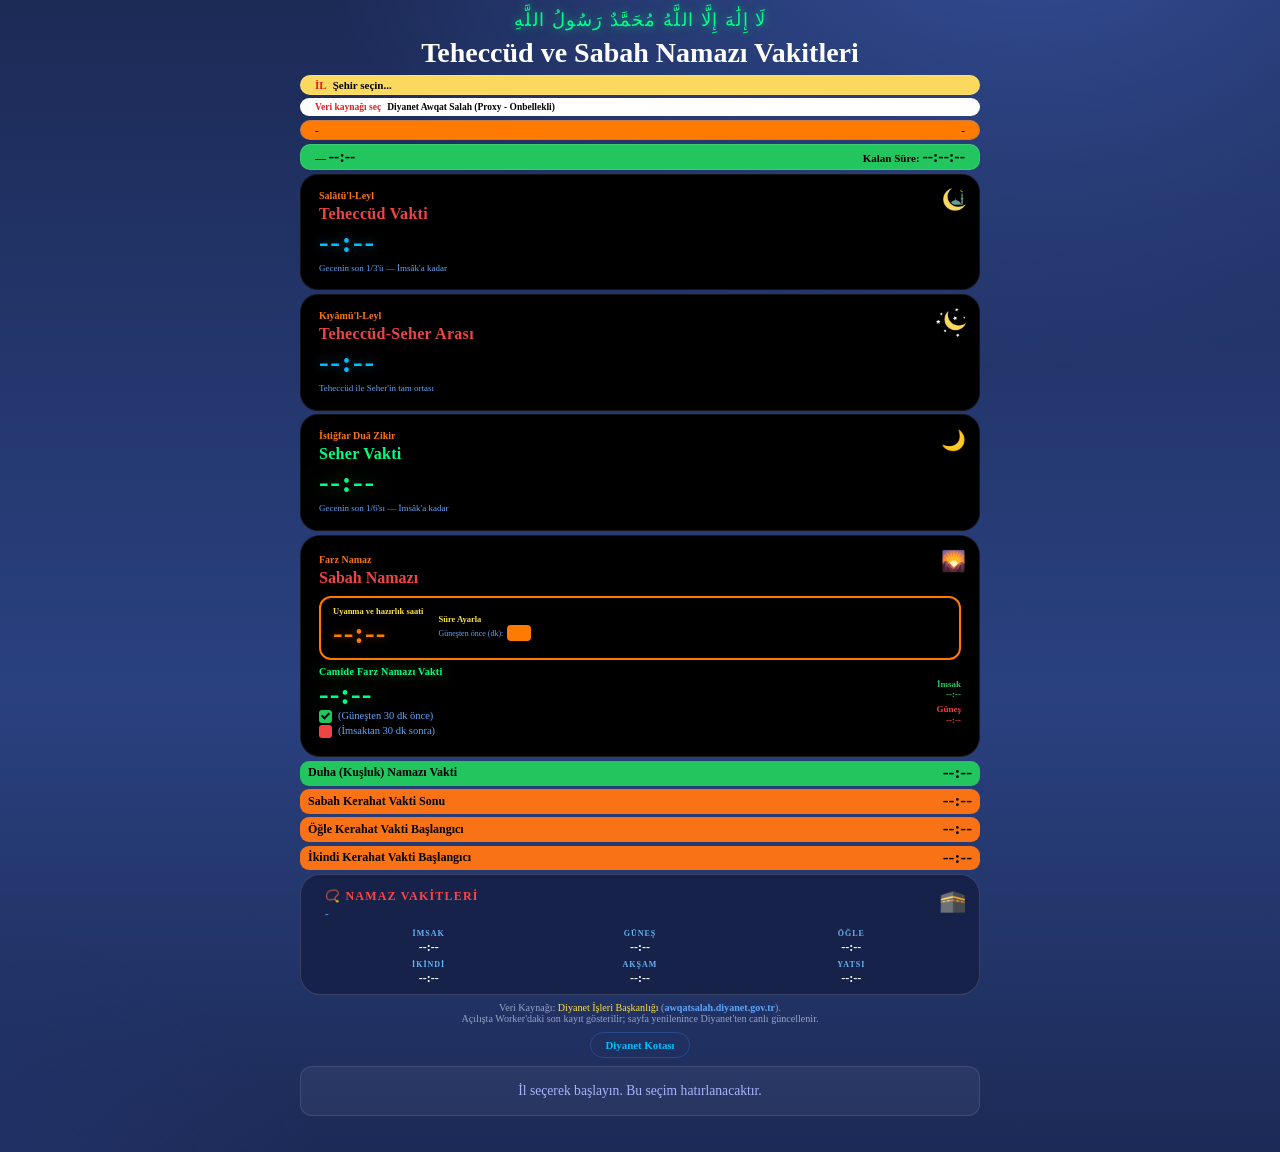
<file: index.html>
<!DOCTYPE html>
<html lang="tr">
<head>
    <meta charset="UTF-8">
    <meta name="viewport" content="width=device-width, initial-scale=1.0, viewport-fit=cover">
    <title>Kıyâmü'l-Leyl</title>
    <meta name="description" content="Diyanet İşleri Başkanlığı verilerine dayalı Teheccüd, Seher ve Sabah Namazı vakitleri.">
    <meta name="color-scheme" content="dark">
    <meta http-equiv="Content-Security-Policy" content="default-src 'self'; script-src 'self'; style-src 'self'; img-src 'self' data:; connect-src 'self' https://ezanvakti.imsakiyem.com https://ezanvakti.emushaf.net https://api.aladhan.com https://diyanet-awqat-salah.ertantan-tr.workers.dev; object-src 'none'; base-uri 'none'; form-action 'self';">

    <link rel="manifest" href="manifest.json">
    <meta name="theme-color" content="#1c2a56">

    <meta name="mobile-web-app-capable" content="yes">
    <meta name="apple-mobile-web-app-capable" content="yes">
    <meta name="apple-mobile-web-app-status-bar-style" content="black-translucent">
    <meta name="apple-mobile-web-app-title" content="Kıyâmü'l-Leyl">
    <link rel="apple-touch-icon" href="maskable-192.png">

    <link rel="icon" type="image/png" sizes="192x192" href="192.png">
    <link rel="icon" type="image/png" sizes="512x512" href="512.png">
    <link rel="stylesheet" href="style.css">
</head>
<body>
    <div class="status-bar-fill"></div>
    <div class="container">
        <header>
            <div class="tevhid" dir="rtl" lang="ar">لَا إِلَٰهَ إِلَّا اللَّهُ مُحَمَّدٌ رَسُولُ اللَّهِ</div>

            <h1>Teheccüd ve Sabah Namazı Vakitleri</h1>
        </header>

        <div class="il-card">
            <span class="il-label">İL</span>
            <span class="il-city" id="ilCityDisplay" aria-live="polite">Şehir seçin...</span>
            <select id="stateSelect" aria-label="İl seçimi">
                <option value="">Şehir seçin...</option>
            </select>
        </div>

        <div class="il-card src-card">
            <span class="il-label">Veri kaynağı seç</span>
            <span class="il-city small" id="srcDisplay" aria-live="polite">Diyanet Awqat Salah (Proxy - Önbellekli)</span>
            <select id="sourceSelect" aria-label="Veri kaynağı seçimi">
                <option value="diyanet" selected>Diyanet Awqat Salah (Proxy - Önbellekli)</option>
                <option value="diyanetlive">Diyanet Awqat Salah (Proxy - Anlık Canlı Veri)</option>
                <option value="imsakiyem">ezanvakti.imsakiyem.com</option>
                <option value="emushaf">ezanvakti.emushaf.net</option>
                <option value="aladhan">api.aladhan.com</option>
            </select>
        </div>

        <div class="location-display">
            <div class="loc-date" id="gregDate">-</div>
            <div class="hijri-date" id="hijriDate">-</div>
        </div>

        <div class="next-bar">
            <span class="next-info"><span id="nextName">—</span> <span id="nextTime">--:--</span><span id="nextRaw"></span></span>
            <span class="next-remain">Kalan Süre: <span id="nextRemain" role="timer" aria-live="off">--:--:--</span></span>
        </div>

        <div class="result-card teheccud-card">
            <div class="card-icon">
                <img src="[data-uri]" width="23" height="23" alt="">
            </div>
            <div class="result-header">
                <div>
                    <div class="sub-label">Salâtü'l-Leyl</div>
                    <div class="result-label">Teheccüd Vakti</div>
                </div>
            </div>
            <div class="result-time" id="teheccudTime">--:--</div>
            <div class="result-sub">Gecenin son 1/3'ü — İmsâk'a kadar</div>
        </div>

        <div class="result-card arasi-card">
            <div class="card-icon">
                <img src="[data-uri]" width="30" height="29" alt="">
            </div>
            <div class="result-header">
                <div>
                    <div class="sub-label">Kıyâmü'l-Leyl</div>
                    <div class="result-label">Teheccüd-Seher Arası</div>
                </div>
            </div>
            <div class="result-time" id="arasiTime">--:--</div>
            <div class="result-sub">Teheccüd ile Seher'in tam ortası</div>
        </div>

        <div class="result-card seher-card">
            <div class="card-icon card-icon-emoji">🌙</div>
            <div class="result-header">
                <div>
                    <div class="sub-label">İstiğfar Duâ Zikir</div>
                    <div class="result-label">Seher Vakti</div>
                </div>
            </div>
            <div class="result-time" id="seherTime">--:--</div>
            <div class="result-sub">Gecenin son 1/6'sı — İmsâk'a kadar</div>
        </div>

        <div class="sabah-camide-card">
            <div class="card-icon card-icon-emoji">🌄</div>
            <div class="farz-label">Farz Namaz</div>
            <div class="sabah-title">Sabah Namazı</div>
            <div class="time-row">
                <div class="time-value-group">
                    <div class="time-title">Uyanma ve hazırlık saati</div>
                    <div class="time-value" id="sabahTime">--:--</div>
                </div>
                <div class="dk-title-group">
                    <div class="dk-title">Süre Ayarla</div>
                    <div class="dk-group">
                        <label class="dk-label" for="dkInput">Güneşten önce (dk):</label>
                        <input type="number" class="dk-input" id="dkInput" min="1" inputmode="numeric">
                    </div>
                </div>
            </div>

            <div class="camide-section">
                <div class="camide-content">
                    <div class="camide-label">Camide Farz Namazı Vakti</div>
                    <div class="camide-time" id="camideTime">--:--</div>
                    <button type="button" class="camide-opt" data-mode="gunes" aria-pressed="true"><span class="camide-chk"></span>(Güneşten 30 dk önce)</button>
                    <button type="button" class="camide-opt" data-mode="imsak" aria-pressed="false"><span class="camide-chk"></span>(İmsaktan 30 dk sonra)</button>
                </div>
                <div class="imsak-gunes-mini">
                    <div class="mini-block">
                        <div class="mini-label imsak-color">İmsak</div>
                        <div class="mini-time imsak-color" id="imsakMiniTime">--:--</div>
                    </div>
                    <div class="mini-block">
                        <div class="mini-label gunes-color">Güneş</div>
                        <div class="mini-time gunes-color" id="gunesMiniTime">--:--</div>
                    </div>
                </div>
            </div>
        </div>

        <div class="dk-box">
            <div class="dk-card" id="dkDuha">
                <div class="dk-top"><span class="dk-ttl">Duha (Kuşluk) Namazı Vakti</span><span class="dk-rng">--:--</span></div>
                <div class="dk-cd" hidden><span>Duha vaktinin çıkmasına kalan süre</span><b></b></div>
            </div>
            <div class="dk-card dk-k" id="dkSabah">
                <div class="dk-top"><span class="dk-ttl">Sabah Kerahat Vakti Sonu</span><span class="dk-no" aria-hidden="true" hidden>⛔</span><span class="dk-rng">--:--</span></div>
            </div>
            <div class="dk-card dk-k" id="dkOgle">
                <div class="dk-top"><span class="dk-ttl">Öğle Kerahat Vakti Başlangıcı</span><span class="dk-no" aria-hidden="true" hidden>⛔</span><span class="dk-rng">--:--</span></div>
            </div>
            <div class="dk-card dk-k" id="dkIkindi">
                <div class="dk-top"><span class="dk-ttl">İkindi Kerahat Vakti Başlangıcı</span><span class="dk-no" aria-hidden="true" hidden>⛔</span><span class="dk-rng">--:--</span></div>
            </div>
        </div>

        <div class="card prayer-card">
            <div class="card-icon">🕋</div>
            <div class="card-title">📿 Namaz Vakitleri</div>
            <div class="prayer-date" id="prayerDate">-</div>
            <div class="prayer-hijri-date" id="prayerHijriDate"></div>
            <div class="prayer-times-grid" id="prayerGrid">
                <div class="prayer-item"><div class="p-name">İmsak</div><div class="p-time" data-key="imsak">--:--</div></div>
                <div class="prayer-item"><div class="p-name">Güneş</div><div class="p-time" data-key="gunes">--:--</div></div>
                <div class="prayer-item"><div class="p-name">Öğle</div><div class="p-time" data-key="ogle">--:--</div></div>
                <div class="prayer-item"><div class="p-name">İkindi</div><div class="p-time" data-key="ikindi">--:--</div></div>
                <div class="prayer-item"><div class="p-name">Akşam</div><div class="p-time" data-key="aksam">--:--</div></div>
                <div class="prayer-item"><div class="p-name">Yatsı</div><div class="p-time" data-key="yatsi">--:--</div></div>
            </div>
        </div>

        <footer class="source-note" id="sourceNote">
            <div class="src-line">Veri Kaynağı: <span id="srcNote" class="src-hl">Diyanet İşleri Başkanlığı</span> (<strong id="srcDomain" class="src-dom">awqatsalah.diyanet.gov.tr</strong>).</div>
            <div class="src-line" id="srcFreq">Açılışta Worker'daki son kayıt gösterilir; sayfa yenilenince Diyanet'ten canlı güncellenir.</div>
            <div id="srcLoc" class="src-line src-loc hidden"></div>
            <a id="kotaLink" class="kota-link hidden" href="kota.html">Diyanet Kotası</a>
        </footer>

        <div id="dataBadge" class="data-badge hidden" role="status" aria-live="polite"></div>

        <div id="statusDiv" class="status hidden" role="status" aria-live="polite"></div>
    </div>

    <script src="app.js" defer></script>
</body>
</html>
</file>
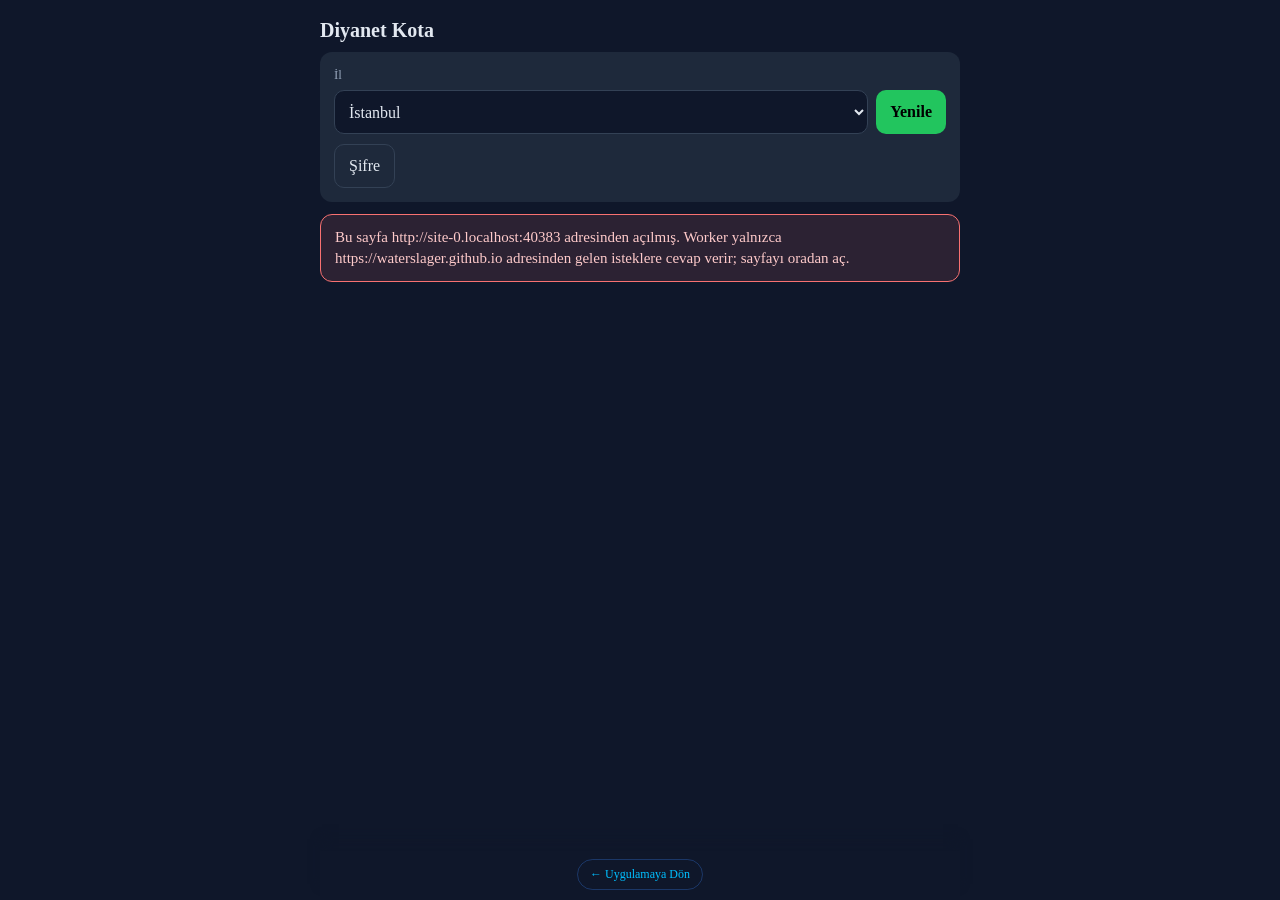
<file: kota.html>
<!DOCTYPE html>
<html lang="tr">
<head>
<meta charset="utf-8">
<meta name="viewport" content="width=device-width, initial-scale=1, viewport-fit=cover">
<meta http-equiv="Content-Security-Policy" content="default-src 'none'; script-src 'self'; style-src 'self'; connect-src https://diyanet-awqat-salah.ertantan-tr.workers.dev; base-uri 'none'; form-action 'none'">
<meta name="referrer" content="no-referrer">
<meta name="robots" content="noindex, nofollow">
<meta name="theme-color" content="#0f172a">
<meta name="color-scheme" content="dark">
<title>Diyanet Kota</title>
<link rel="stylesheet" href="kota.css">
</head>
<body>
<main id="app" aria-busy="false">
  <header>
    <h1>Diyanet Kota</h1>
  </header>

  <div class="card">
    <label for="ilSel">İl</label>
    <div class="bar">
      <select id="ilSel" aria-label="İl seç"></select>
      <button type="button" id="refreshBtn">Yenile</button>
    </div>
    <div class="row">
      <button type="button" class="ghost" id="keyBtn">Şifre</button>
    </div>
  </div>

  <form id="keyForm" class="card" autocomplete="off" hidden>
    <label for="keyInput">Kota şifresi (KOTA_KEY)</label>
    <input id="keyInput" type="password" autocomplete="off" autocapitalize="off" autocorrect="off" spellcheck="false">
    <label class="chk"><input type="checkbox" id="showKey"> Şifreyi göster</label>
    <div class="row">
      <button type="submit">Kaydet ve göster</button>
      <button type="button" class="ghost" id="clearKeyBtn" hidden>Şifreyi sil</button>
    </div>
  </form>

  <div id="msg" role="status" aria-live="polite" hidden></div>
  <div id="loading" hidden>Yükleniyor…</div>

  <section id="report" hidden>
    <h2>Diyanet Kota Durumu</h2>
    <div id="cards"></div>
  </section>

  <div class="foot">
    <span id="stamp" class="pill"></span>
    <a id="backLink" class="pill back" href="./">← Uygulamaya Dön</a>
  </div>
</main>

<script src="kota.js" defer></script>
</body>
</html>
</file>
<file: style.css>
/* Kıyâmü'l-Leyl — arayüz stilleri (index.html) */

html { background: #1c2a56; }
:root {
    --bg-1: #1c2a56;
    --bg-2: #2a4180;
    --bg-3: #35509a;
    --bg-4: #24356e;
    --text: #ffffff;
    --text-dark: #000000;
    --muted: #a5b4fc;
    --card-bg-black: #000000;
    --card-border: rgba(59, 130, 246, 0.3);
    --accent-green: #00ff88;
    --accent-green-bar: #22c55e;
    --muted-blue: #94a3c4;
    --accent-blue: #00bfff;
    --accent-blue-soft: #60a5fa;
    --accent-orange: #ff7a00;
    --accent-red: #ef4444;
    --accent-red-strong: #e11d1d;
    --accent-yellow: #fbd95e;
    --prayer-card-bg: #16224a;
    --accent-red-bright: #ff4444;
    --accent-sky-blue: #64b5f6;
    --muted-light: #a8b8d8;
    --source-highlight: #fde047;
}
* { margin: 0; padding: 0; box-sizing: border-box; }
body {
    font-family: 'Times New Roman', Times, serif;
    background:
      radial-gradient(1200px 800px at 80% -10%, var(--bg-3) 0%, transparent 60%),
      radial-gradient(800px 600px at -10% 110%, var(--bg-4) 0%, transparent 60%),
      linear-gradient(180deg, var(--bg-1) 0%, var(--bg-2) 60%, var(--bg-1) 100%);
    min-height: 100vh;
    color: var(--text);
    padding: 8px 20px 20px;
    padding-top: max(8px, env(safe-area-inset-top, 0px));
    overscroll-behavior-y: none;
    -webkit-tap-highlight-color: transparent;
}
.status-bar-fill {
    position: fixed;
    top: 0;
    left: 0;
    right: 0;
    height: env(safe-area-inset-top, 0px);
    background: var(--bg-1);
    z-index: 1000;
}
.container {
    max-width: 600px;
    margin: 0 auto;
}
header {
    text-align: center;
}
header h1 {
    font-size: clamp(20px, 2.8vw, 28px);
    margin-bottom: 3px;
    line-height: 1.3;
    white-space: nowrap;
}
.tevhid {
    font-size: clamp(12px, 2vw, 18px);
    color: var(--accent-green);
    font-family: "Scheherazade New", "Traditional Arabic", serif;
    line-height: 1.4;
    letter-spacing: 1.5px;
    margin-bottom: 2px;
    text-shadow: 0 0 10px rgba(0,255,136,0.6);
}
.card {
    padding: 24px;
    margin-bottom: 1mm;
}
.card-title {
    text-transform: uppercase;
    display: flex;
    align-items: center;
}
select {
    width: 100%;
    padding: 10px 16px;
    border-radius: 12px;
    border: 1px solid rgba(255,255,255,0.15);
    font-size: 1rem;
    cursor: pointer;
    outline: none;
    transition: border-color 0.3s;
    font-family: 'Times New Roman', Times, serif;
    appearance: none;
    -webkit-appearance: none;
    -moz-appearance: none;
}
.il-card {
    position: relative;
    display: flex;
    align-items: center;
    justify-content: flex-start;
    padding: 3px 14px;
    background: var(--accent-yellow);
    border: 1px solid rgba(255,255,255,0.12);
    border-radius: 10px;
    margin-bottom: 1mm;
    font-size: 11px;
    gap: 6px;
    white-space: nowrap;
    overflow: hidden;
}
.il-card .il-city {
    color: var(--text-dark);
    font-weight: 700;
    overflow: hidden;
    text-overflow: ellipsis;
}
.il-card .il-label {
    color: var(--accent-red-strong);
    font-weight: 700;
    flex-shrink: 0;
}
.il-card select {
    position: absolute;
    inset: 0;
    height: 100%;
    padding: 0;
    border: none;
    background: transparent;
    color: transparent;
    opacity: 0;
}
.il-card.src-card { background: #ffffff; }
.il-card.src-card .il-label { font-size: 9.5px; }
.result-card {
    background: var(--card-bg-black);
    border-radius: 18px;
    padding: 15px 18px;
    margin-bottom: 1mm;
    border: 1px solid rgba(255,255,255,0.08);
    position: relative;
}
.result-header {
    display: flex;
    align-items: center;
    gap: 10px;
    margin-bottom: 3px;
}
.result-label {
    font-size: 16px;
    letter-spacing: 0.3px;
    font-weight: 700;
}
.result-sub {
    font-size: 9px;
    line-height: 1.4;
    color: var(--accent-blue-soft);
    margin-top: 3px;
}
.sub-label {
    font-size: 10px;
    text-transform: capitalize;
    color: #f97316;
    font-weight: 600;
    margin-bottom: 4px;
}
.result-time {
    font-size: 29px;
    font-weight: 700;
    font-variant-numeric: tabular-nums;
    letter-spacing: 1.7px;
}
.teheccud-card .result-label,
.arasi-card .result-label {
    color: var(--accent-red);
}
.teheccud-card .result-time,
.arasi-card .result-time {
    color: var(--accent-blue);
    text-shadow: 0 0 10px rgba(0,191,255,0.5);
}
.seher-card .result-label {
    color: var(--accent-green);
}
.seher-card .result-time {
    color: var(--accent-green);
    text-shadow: 0 0 20px rgba(0,255,136,0.6), 0 0 40px rgba(0,255,136,0.3);
}
.skeleton {
    background: linear-gradient(90deg, rgba(255,255,255,0.04), rgba(255,255,255,0.14), rgba(255,255,255,0.04));
    background-size: 200% 100%;
    animation: shimmer 1.4s infinite;
    border-radius: 6px;
    color: transparent !important;
    text-shadow: none !important;
}
@keyframes shimmer { 0% { background-position: 200% 0; } 100% { background-position: -200% 0; } }
@media (prefers-reduced-motion: reduce) { .skeleton { animation: none; } }
.data-badge {
  display: flex; align-items: center; justify-content: center; gap: 6px;
  margin: 0 0 12px; padding: 2px 12px; border-radius: 999px;
  font-size: 0.66rem; color: var(--muted, #94a3b8);
  background: rgba(255,255,255,0.05); border: 1px solid rgba(255,255,255,0.1);
}
.data-badge::before { content: ""; width: 6px; height: 6px; border-radius: 50%; background: #22c55e; flex: none; }
.data-badge.cache::before { background: #f59e0b; }
.status {
    padding: 16px;
    border-radius: 12px;
    text-align: center;
    margin-bottom: 16px;
    font-size: 0.85rem;
    color: var(--muted);
    background: rgba(255,255,255,0.05);
    border: 1px solid rgba(255,255,255,0.1);
}
.status.error {
    background: rgba(239,68,68,0.15);
    border: 1px solid rgba(239,68,68,0.3);
    color: #fca5a5;
}
.hidden { display: none !important; }
.prayer-times-grid {
    display: grid;
    grid-template-columns: repeat(3, 1fr);
    gap: 1px 4px;
    margin-top: 8px;
}
.location-display {
    display: flex;
    justify-content: space-between;
    align-items: center;
    text-align: left;
    padding: 3px 14px;
    background: var(--accent-orange);
    border: 1px solid var(--card-border);
    border-radius: 14px;
    margin-bottom: 1mm;
    font-size: 11px;
    gap: 12px;
    white-space: nowrap;
    overflow: hidden;
}
.location-display .loc-date { font-size: 11px; color: var(--text-dark); font-weight: 700; overflow: hidden; text-overflow: ellipsis; }
.hijri-date { font-size: 11px; color: var(--text-dark); font-weight: 700; flex-shrink: 0; }
.next-bar {
    display: flex;
    justify-content: space-between;
    align-items: center;
    padding: 3px 14px;
    background: var(--accent-green-bar);
    border: 1px solid rgba(255,255,255,0.12);
    border-radius: 10px;
    font-size: 11px;
    gap: 10px;
    margin-bottom: 1mm;
    white-space: nowrap;
    overflow: hidden;
}
.next-bar .next-info { color: var(--text-dark); font-weight: 700; overflow: hidden; text-overflow: ellipsis; }
.next-bar .next-info #nextTime, .next-bar .next-info #nextRaw { font-size: 16px; }
.next-bar .next-info #nextRaw { margin-left: 2px; color: #991b1b; }
.next-bar .next-remain { color: var(--text-dark); font-weight: 700; font-variant-numeric: tabular-nums; flex-shrink: 0; }
.next-bar .next-remain #nextRemain { font-size: 16px; }
.source-note {
    text-align: center;
    font-size: 0.63rem;
    color: var(--muted-blue);
    margin-top: 0;
    padding: 4px 8px 8px;
}

.src-hl { color: var(--source-highlight); }
.src-dom { color: var(--accent-blue-soft); }
.src-line { white-space: nowrap; overflow: hidden; }
.source-note.wrap .src-line { white-space: normal; }
.src-loc { margin-top: 3px; opacity: .85; }
.src-loc-val { color: #22c55e; font-weight: 700; }
.il-card.src-card .il-city.small { font-size: 9.5px; }
.card-icon img { display: block; }

.kota-link {
    display: table;
    margin: 8px auto 0;
    padding: 6px 14px;
    border: 1px solid var(--card-border);
    border-radius: 999px;
    color: var(--accent-blue);
    font-size: 0.68rem;
    font-weight: 700;
    text-decoration: none;
}

.sabah-camide-card {
    background: var(--card-bg-black);
    border-radius: 20px;
    padding: 18px;
    margin-bottom: 1mm;
    border: 1px solid rgba(255,255,255,0.1);
    position: relative;
    --num-size: 29px;
}
.sabah-camide-card .farz-label {
    font-size: 10px;
    text-transform: capitalize;
    color: #f97316;
    font-weight: 600;
    margin-bottom: 4px;
}
.sabah-camide-card .sabah-title {
    font-size: 16px;
    color: var(--accent-red);
    font-weight: 700;
    margin-bottom: 9px;
}
.sabah-camide-card.camide-imsak .time-row { visibility: hidden; }
.sabah-camide-card .time-row {
    display: flex;
    align-items: center;
    justify-content: flex-start;
    gap: 15px;
    border: 2px solid #ff7a00;
    border-radius: 12px;
    padding: 8px 12px;
    margin: 0;
}
.sabah-camide-card .time-value-group {
    display: grid;
    grid-template-rows: auto auto;
    gap: 1px;
}
.sabah-camide-card .time-title {
    font-size: 8.5px;
    line-height: 1.2;
    color: var(--source-highlight);
    font-weight: 600;
    white-space: nowrap;
}
.sabah-camide-card .time-value {
    font-size: var(--num-size);
    color: #ff7a00;
    text-shadow: 0 0 10px rgba(255,122,0,0.5);
    font-weight: 700;
    font-variant-numeric: tabular-nums;
    letter-spacing: 1px;
    white-space: nowrap;
}
.sabah-camide-card .dk-title-group {
    display: grid;
    grid-template-rows: auto auto;
    gap: 1px;
}
.sabah-camide-card .dk-title {
    font-size: 8.5px;
    line-height: 1.2;
    color: var(--source-highlight);
    font-weight: 600;
    white-space: nowrap;
}
.sabah-camide-card .dk-group {
    display: flex;
    align-items: center;
    line-height: 1.2;
    gap: 4px;
    flex-shrink: 0;
}
.sabah-camide-card .dk-label {
    font-size: 8px;
    color: var(--accent-blue-soft);
    white-space: nowrap;
}
.sabah-camide-card .dk-input {
    width: 23.5px;
    flex-shrink: 0;
    height: 16px;
    padding: 0 2px;
    border-radius: 4px;
    border: none;
    background: var(--accent-orange);
    color: var(--text-dark);
    font-size: 11.5px;
    font-weight: 900;
    text-align: center;
    font-family: 'Times New Roman', Times, serif;
    outline: none;
    line-height: 1;
}
.sabah-camide-card .dk-input::-webkit-outer-spin-button,
.sabah-camide-card .dk-input::-webkit-inner-spin-button {
    -webkit-appearance: none;
    margin: 0;
}
.sabah-camide-card .dk-input[type=number] {
    -moz-appearance: textfield;
}
.camide-section {
    display: flex;
    justify-content: space-between;
    align-items: center;
    gap: 12px;
    margin-top: 6.2px;
}
.imsak-gunes-mini {
    text-align: right;
    line-height: 1.2;
    flex-shrink: 0;
}
.imsak-gunes-mini .mini-block {
    margin-bottom: 4px;
}
.imsak-gunes-mini .mini-block:last-child {
    margin-bottom: 0;
}
.imsak-gunes-mini .mini-label,
.imsak-gunes-mini .mini-time {
    font-size: 9px;
    font-weight: 600;
}
.imsak-gunes-mini .imsak-color { color: var(--accent-green-bar); }
.imsak-gunes-mini .gunes-color { color: var(--accent-red); }
.camide-label {
    font-size: 10px;
    letter-spacing: 0.3px;
    color: var(--accent-green);
    font-weight: 700;
    margin-bottom: 3px;
    white-space: nowrap;
    text-shadow: 0 0 12px rgba(0,255,136,0.5);
}
.camide-content {
    min-width: 0;
}
.camide-time {
    font-size: var(--num-size);
    color: var(--accent-green);
    font-weight: 700;
    font-variant-numeric: tabular-nums;
    letter-spacing: 1px;
    line-height: 1;
    text-shadow: 0 0 20px rgba(0,255,136,0.6), 0 0 40px rgba(0,255,136,0.3);
}
.camide-opt {
    display: flex;
    align-items: center;
    gap: 6px;
    position: relative;
    margin: 0;
    padding: 0;
    border: 0;
    background: none;
    cursor: pointer;
    font: inherit;
    font-size: 10.5px;
    line-height: 1.4;
    color: var(--accent-blue-soft);
    text-align: left;
    -webkit-tap-highlight-color: transparent;
}
.camide-opt::after { content: ""; position: absolute; inset: -3px -6px; }
.camide-chk {
    position: relative;
    flex-shrink: 0;
    width: 13px;
    height: 13px;
    border-radius: 3px;
    background: #ef4444;
}
.camide-opt[aria-pressed="true"] .camide-chk { background: #22c55e; }
.camide-opt[aria-pressed="true"] .camide-chk::after {
    content: "";
    position: absolute;
    left: 4px;
    top: 1.5px;
    width: 3px;
    height: 6px;
    border: solid #000;
    border-width: 0 2px 2px 0;
    transform: rotate(45deg);
}

.prayer-card {
    background: var(--prayer-card-bg);
    border: 1px solid rgba(255,255,255,0.14);
    border-radius: 20px;
    padding-top: 14px;
    padding-bottom: 6px;
    position: relative;
}
.prayer-card .card-title {
    gap: 5px;
    color: var(--accent-red-bright);
    font-size: 12px;
    font-weight: 600;
    letter-spacing: 1.2px;
    margin-bottom: 3px;
}
.prayer-card .prayer-date {
    font-size: 11px;
    color: var(--accent-sky-blue);
}
.prayer-card .prayer-hijri-date {
    font-size: 10px;
    color: var(--muted-light);
    margin-top: 4px;
    margin-bottom: 6px;
}
.prayer-item {
    border-radius: 10px;
    padding: 2px 4px;
    text-align: center;
}
.prayer-item .p-name { font-size: 8px; color: var(--accent-sky-blue); letter-spacing: 1px; margin-bottom: 2px; text-transform: uppercase; font-weight: 900; }
.prayer-item.is-current { background: rgba(100, 181, 246, 0.10); box-shadow: inset 0 0 0 1px rgba(100, 181, 246, 0.55); }
.prayer-item .p-time { font-size: 12px; color: var(--text); font-weight: 600; font-variant-numeric: tabular-nums; }

.dk-box { display: flex; flex-direction: column; gap: 1mm; margin-bottom: 1mm; }
.dk-box [hidden] { display: none; }
.dk-card { border-radius: 9px; padding: 2px 8px 3px; background: var(--accent-green-bar); color: var(--text-dark); }
.dk-card.dk-k { position: relative; background: #f97316; }
.dk-card.red { background: var(--accent-red); }
#dkDuha.red { background: var(--accent-yellow); }
.dk-top { display: flex; align-items: center; gap: 6px; }
.dk-ttl { font-size: 0.75rem; font-weight: 700; white-space: nowrap; }
.dk-no { position: absolute; left: max(69%, 206px); top: 50%; transform: translate(-50%, -50%); font-size: 1rem; line-height: 1; }
.dk-rng { margin-left: auto; font-size: 1.1rem; font-weight: 700; line-height: 1.1; white-space: nowrap; font-variant-numeric: tabular-nums; }
.dk-cd { display: flex; justify-content: space-between; align-items: baseline; gap: 8px; background: #fff; color: var(--text-dark); font-weight: 700; border-radius: 5px; padding: 0 6px; margin-top: 1px; line-height: 1.15; }
.dk-cd span { font-size: 0.62rem; }
.dk-cd b { font-size: 0.9rem; font-weight: 800; font-variant-numeric: tabular-nums; }

.card-icon {
    position: absolute; top: 13px; right: 13px; font-size: 22px;
}
.card-icon-emoji { font-size: 20px; }

@media (min-width: 700px) {
    .container { max-width: 680px; }
}
</file>
<file: kota.css>
/* Diyanet kota sayfası stilleri (kota.html) */

:root {
  --bg: #0f172a;
  --card: #1e293b;
  --line: #334155;
  --text: #e2e8f0;
  --muted: #94a3b8;
  --accent: #fbbf24;
  --green: #22c55e;
  --err: #f87171;
  --ok: #4ade80;
  color-scheme: dark;
}
* { box-sizing: border-box; }
html { -webkit-text-size-adjust: 100%; }
body {
  margin: 0;
  background: var(--bg);
  color: var(--text);
  font: 16px/1.4 "Times New Roman", Times, serif;
  padding: calc(16px + env(safe-area-inset-top, 0px)) calc(16px + env(safe-area-inset-right, 0px)) 0 calc(16px + env(safe-area-inset-left, 0px));
}
body.rawopen #cards { padding-bottom: 25vh; }
main {
  max-width: 640px; margin: 0 auto;
  display: flex; flex-direction: column;
  min-height: calc(100dvh - 16px - env(safe-area-inset-top, 0px));
}
h1 { font-size: 20px; margin: 0 0 8px; }
.card { background: var(--card); border-radius: 12px; padding: 14px; margin: 0 0 12px; }
.bar { display: flex; gap: 8px; align-items: stretch; }
label { display: block; font-size: 13px; color: var(--muted); margin: 0 0 6px; }
select, input[type="password"], input[type="text"] {
  width: 100%; min-height: 44px; padding: 8px 10px;
  background: var(--bg); color: var(--text);
  border: 1px solid var(--line); border-radius: 10px; font: inherit;
}
select { flex: 1; min-width: 0; }
button {
  min-height: 44px; padding: 8px 14px; border-radius: 10px; border: 0;
  font: inherit; font-weight: 600; cursor: pointer;
  background: var(--green); color: #000;
}
button.ghost { background: transparent; color: var(--text); border: 1px solid var(--line); font-weight: 500; }
button:disabled { opacity: .55; cursor: default; }
:focus-visible { outline: 2px solid var(--accent); outline-offset: 2px; }
.row { display: flex; gap: 8px; flex-wrap: wrap; margin-top: 10px; }
.chk { display: flex; align-items: center; gap: 8px; margin: 10px 0 0; font-size: 14px; color: var(--text); }
.chk input { width: 20px; height: 20px; }
#msg { border-radius: 12px; padding: 12px 14px; margin: 0 0 12px; font-size: 15px; }
#msg.err { background: rgba(248,113,113,.12); border: 1px solid var(--err); color: #fecaca; }
#msg.info { background: rgba(251,191,36,.10); border: 1px solid var(--accent); color: #fde68a; }
#report h2 { font-size: 18px; margin: 16px 0 6px; }
#cards .card { margin: 0 0 8px; }
#cards .card:last-child { margin-bottom: 0; }
h3 { font-size: 15px; margin: 0 0 8px; color: var(--accent); }
.card.line { display: flex; flex-wrap: wrap; align-items: baseline; gap: 2px 12px; }
#cards .card.line { padding: 6px 12px; gap: 0 10px; line-height: 1.25; }
.card.line h3 { margin: 0; font-size: 14px; }
.card.line > div { font-size: 14px; }
.gap { margin-top: 8px; }
/* Özet kartlarındaki ana satırlar tek ortak boyutu kullanır (--ls); fitLines() gerekirse hepsini birlikte küçültür */
#cards { --ls: 16px; }
#cards .card:not(.line) > div:not(.note) { font-size: var(--ls); }
.fit { white-space: nowrap; }
.fit .note { font-size: inherit; }
.hl { color: #00bfff; font-weight: 700; }
.note { color: var(--muted); font-size: 13px; }
.note.blue { color: #00bfff; }
.err { color: var(--err); }
summary {
  display: inline-block; margin-top: 6px; padding: 2px 14px;
  border: 1px solid rgba(59, 130, 246, .3); border-radius: 999px;
  color: #00bfff; font-size: 14px; cursor: pointer; list-style: none;
}
summary::-webkit-details-marker { display: none; }
summary .o { color: var(--ok); }
summary .g { color: var(--err); }
details:not([open]) summary { border-color: rgba(74, 222, 128, .45); }
details[open] summary { border-color: rgba(248, 113, 113, .5); }
details[open] .o, details:not([open]) .g { display: none; }
pre { margin: 6px 0 0; white-space: pre-wrap; word-break: break-word; font-size: 13px; line-height: 1.3; }
.foot {
  display: flex; justify-content: center; gap: 8px; margin-top: auto;
  position: sticky; bottom: 0; z-index: 5;
  background: var(--bg); box-shadow: 0 -14px 10px -2px var(--bg);
  padding: 8px 0 calc(10px + env(safe-area-inset-bottom, 0px));
}
.pill {
  padding: 6px 12px; border: 1px solid var(--line); border-radius: 999px;
  background: var(--card); color: var(--text); text-decoration: none;
  font-size: clamp(10px, 3.2vw, 12px); white-space: nowrap;
}
.pill:empty { display: none; }
.back { position: relative; border-color: rgba(59, 130, 246, .3); background: transparent; color: #00bfff; }
.back::after { content: ""; position: absolute; inset: -8px; }
#loading { color: var(--muted); font-size: 15px; padding: 8px 2px; }
[hidden] { display: none !important; }
</file>
